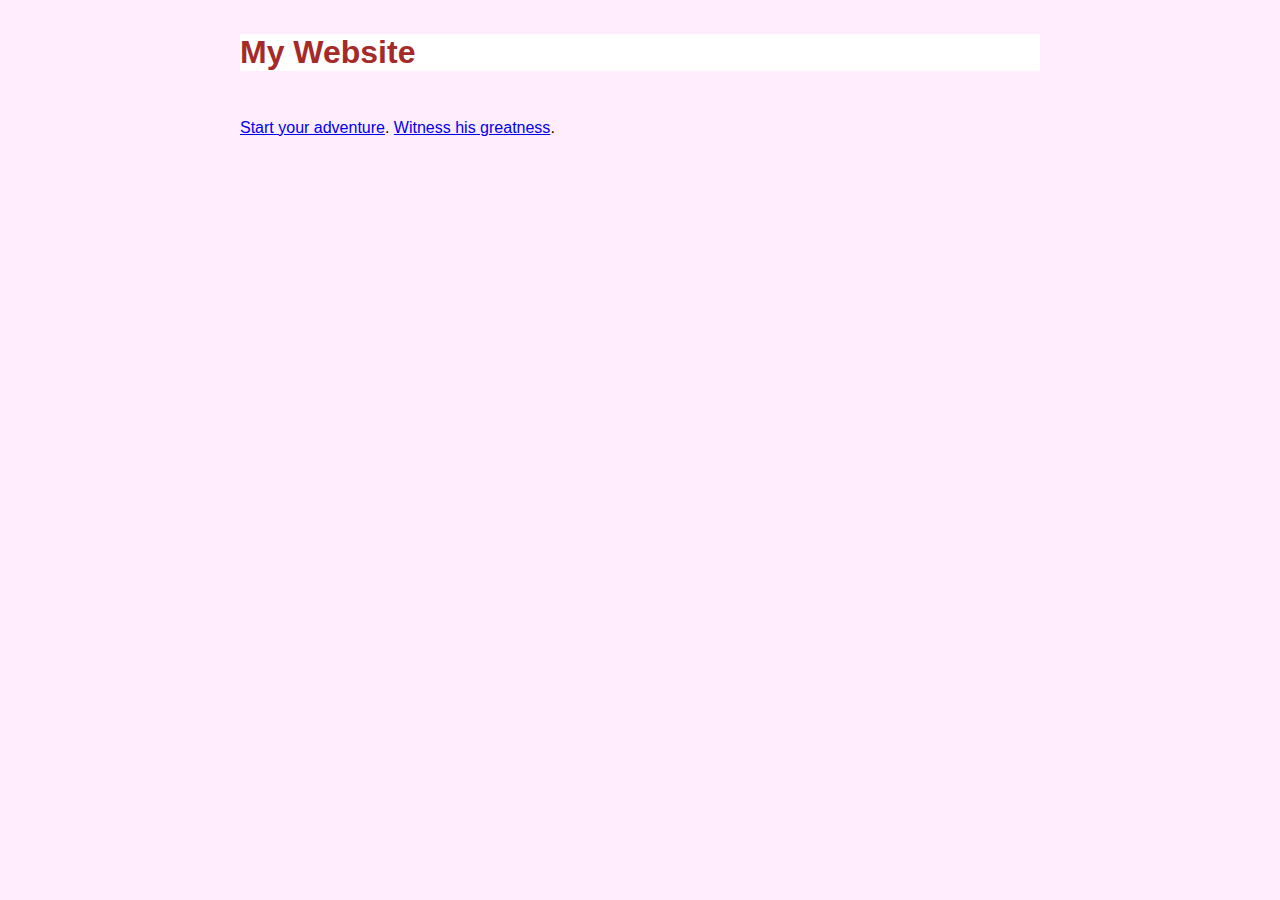
<file: index.html>
<!DOCTYPE html>
<html lang="en">
    <head>
        <meta charset="UTF-8" />
        <title>Page 3</title>
        <link rel="stylesheet" href="styles.css" />
    </head>
    <body>
        <div>
            <h1 class="title">My Website</h1>
        </div>

        <div>
            <p>
                <a href="adventure.html">Start your adventure</a>.
                <a href="littleguy.html">Witness his greatness</a>.
            </p>
        </div>
    </body>
</html>
</file>
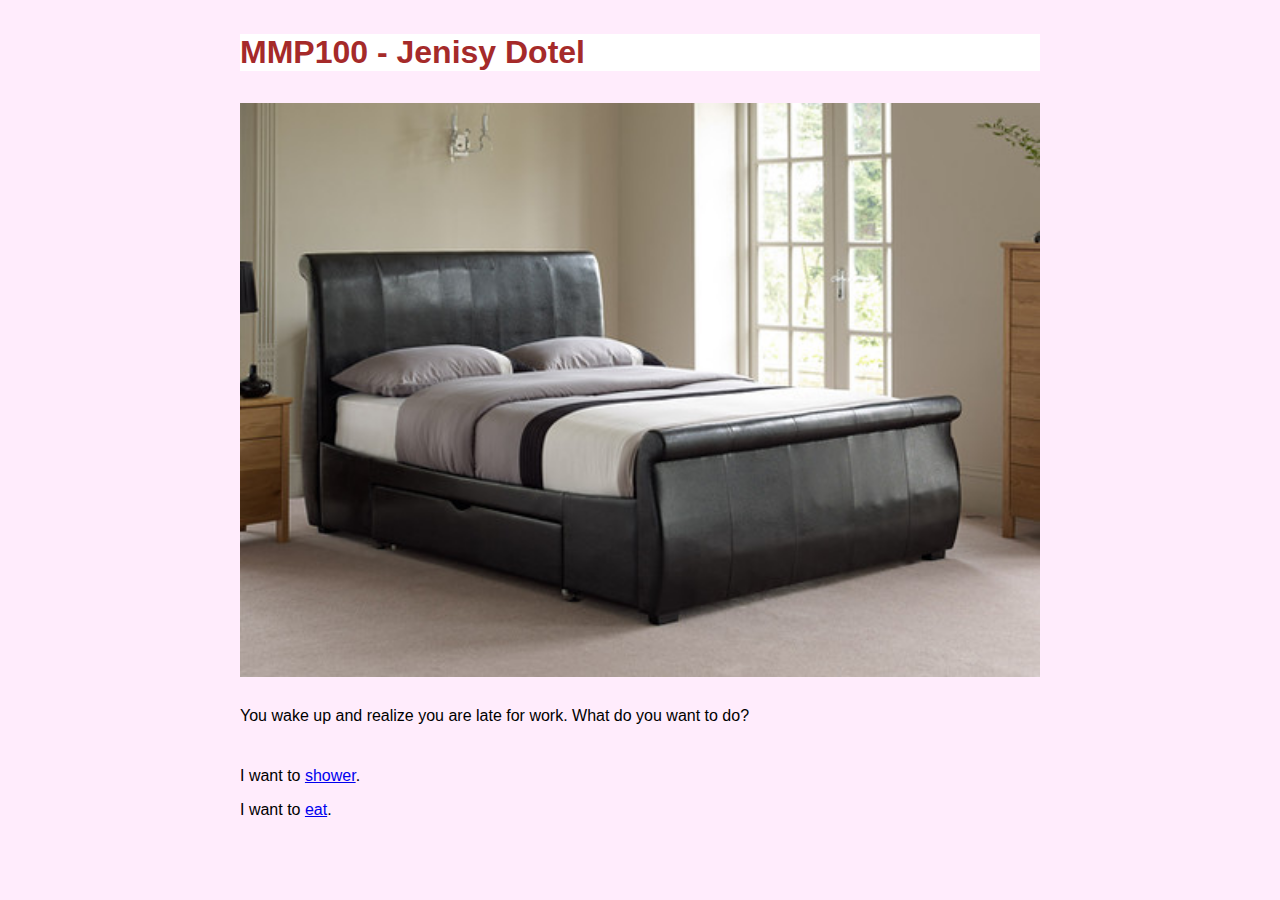
<file: adventure.html>
<!DOCTYPE html>
<html lang="en">
    <head>
        <meta charset="UTF-8" />
            <title>Home page</title>
        
        <!-- Link to external style sheet -->
        <link rel="stylesheet" href="styles.css" />
        
    </head>
    <body>
        <!-- This is a comment. The browser does not see this. -->
        
        <!-- Title of the page -->
        <div>
            <h1 class="title">MMP100 - Jenisy Dotel</h1>
        </div>
        
        <!-- Image from Google -->
        <div>
            <img width="800" src="images/bed.jpeg">
        </div>
        
        <!-- Page copy -->
        <div>
            <p>You wake up and realize you are late for work. What do you want to do?</p>
        </div>
        
        <!-- Page links -->
        <div>
            <p>I want to <a href="Shower.html">shower</a>.</p>
            <p>I want to <a href="Eat.html">eat</a>.</p>
        </div>
        
    </body>
</html>
</file>
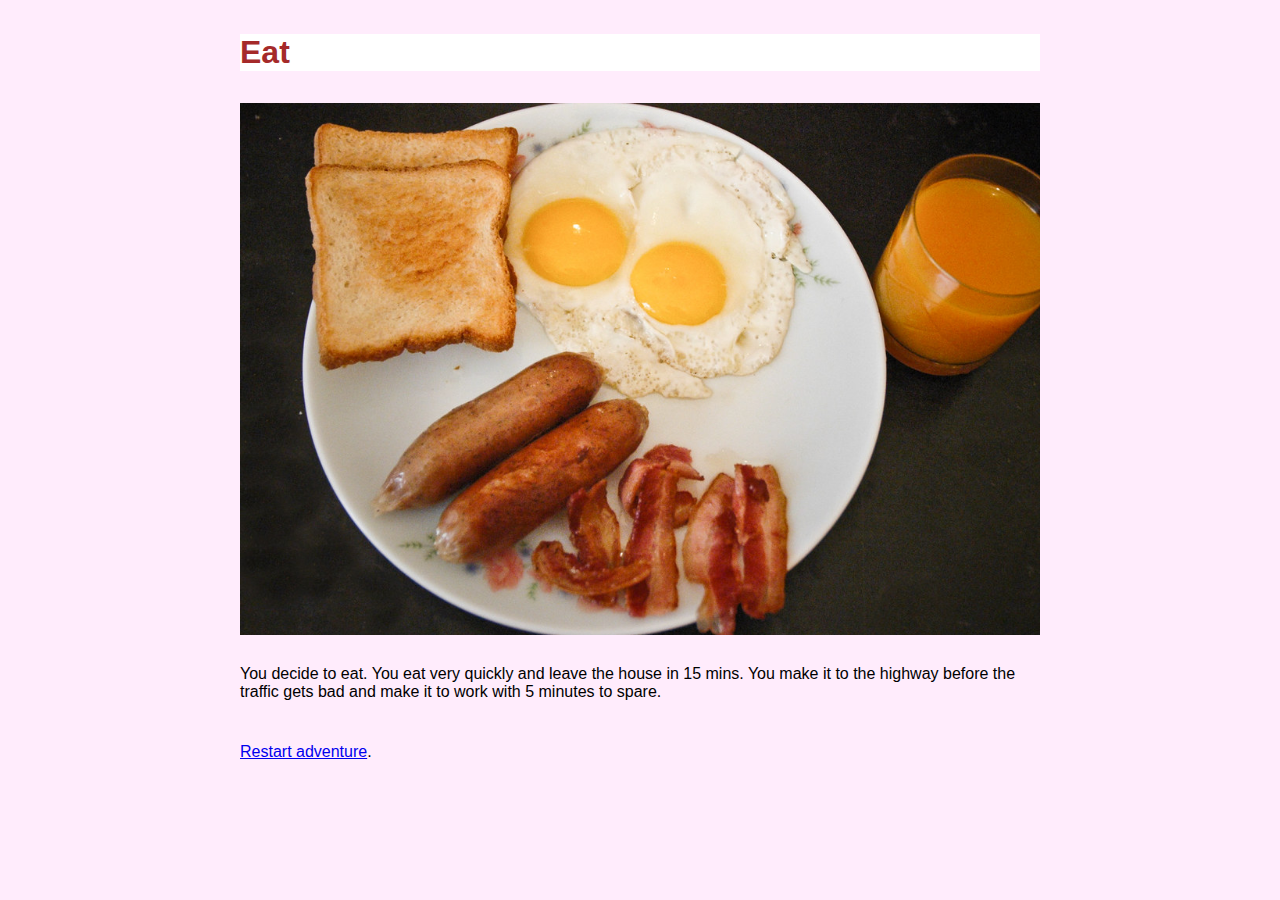
<file: Eat.html>
<!DOCTYPE html>
<html lang="en">
    <head>
        <meta charset="UTF-8" />
        <title>Page 3</title>
        <link rel="stylesheet" href="styles.css" />
    </head>
    <body>
        <div>
            <h1 class="title">Eat</h1>
        </div>

        <div>
            <img width="800" src="images/Eat.jpeg">
        </div>
        <div>
            <p>You decide to eat. You eat very quickly and leave the house in 15 mins. You make it to the highway before the traffic gets bad and make it to work with 5 minutes to spare.</p>
        </div>
        <div>
            <p>
                <a href="adventure.html">Restart adventure</a>.
            </p>
        </div>
    </body>
</html>
</file>
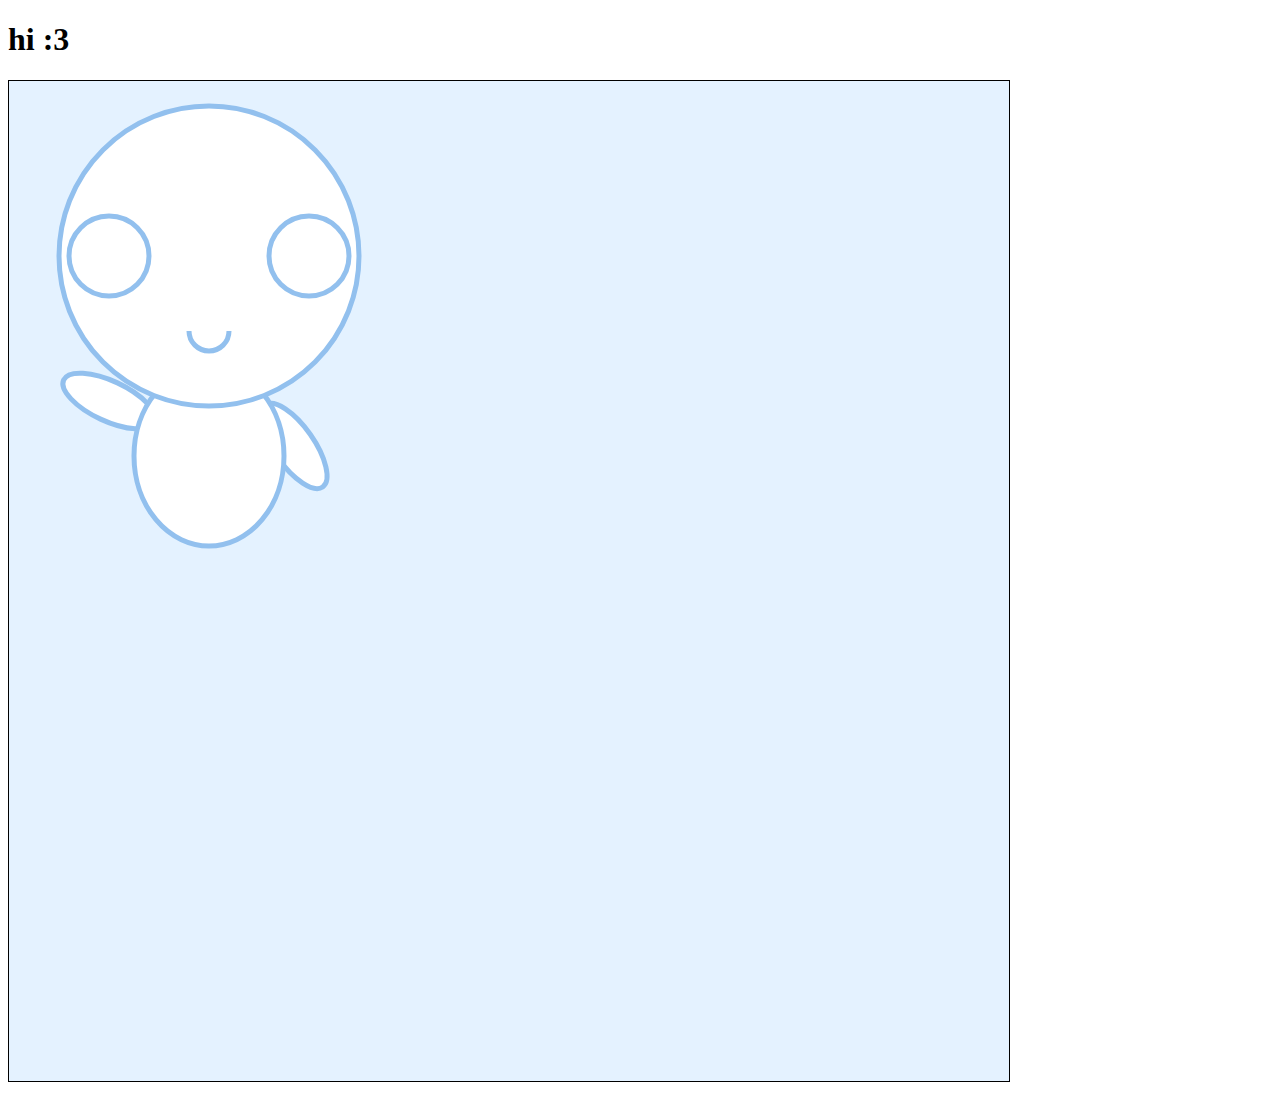
<file: littleguy.html>
<!DOCTYPE html>
<html lang="en">
    <head>
        <meta charset="UTF-8" />
        <title>Home page</title> 
    </head>
    <body>
      <h1>
        hi :3
      </h1>
     <script>
      var PI = 3.1415926;
      var QUARTER_PI = PI/4;
      var canvas = document.createElement('canvas');
      canvas.width = 1000;
      canvas.height = 1000;
      canvas.style.border = "1px solid black"
      canvas.style.backgroundColor = "#E4F2FF"

      var body = document.getElementsByTagName('body')[0];
      body.appendChild(canvas);

      var ctx = canvas.getContext('2d');

      function drawBall(x, y, rX, rY, rot) {
        ctx.beginPath();
        ctx.ellipse(x, y, rX, rY, rot, 0, 2*PI);
        ctx.fill();

        ctx.beginPath();
        ctx.ellipse(x, y, rX, rY, rot, 0, 2*PI);
        ctx.stroke();
      }

      function degrees2Radians(degrees) {
        return degrees*(PI/180);
      }

      var leftArmRot = 115;
      var deltaLeftArmRot = 3;

      function draw() {
       // ctx.background('#E4F2FF');
        ctx.strokeStyle='#92C0EE';
        ctx.fillStyle='#FFFFFF';
        ctx.lineWidth=5;
        // left arm
        drawBall(100, 320, 20, 50, degrees2Radians(leftArmRot));
        // right arm
        drawBall(285, 365, 20, 50, degrees2Radians(145));
        // body
        drawBall(200, 375, 75, 90, 0);
        // head
        drawBall(200, 175, 150, 150, 0);
        // left eye
        drawBall(100, 175, 40, 40, 0);
        // right eye
        drawBall(300, 175, 40, 40, 0);
        ctx.beginPath();
        ctx.arc(200, 250, 20, degrees2Radians(0), degrees2Radians(180));
        ctx.stroke();
        
       // ctx.font = "50px Arial";
       // ctx.fillText("U",182,350);

      }

      function tick() {
        if (leftArmRot > 145 || leftArmRot < 115) {
          deltaLeftArmRot *= -1;
        }
        leftArmRot += deltaLeftArmRot;
        ctx.clearRect(0, 0, ctx.canvas.width, ctx.canvas.height);
        draw();
        setTimeout(tick, 16);
      }
       
      tick();

     </script>
    </body>
</html>
</file>
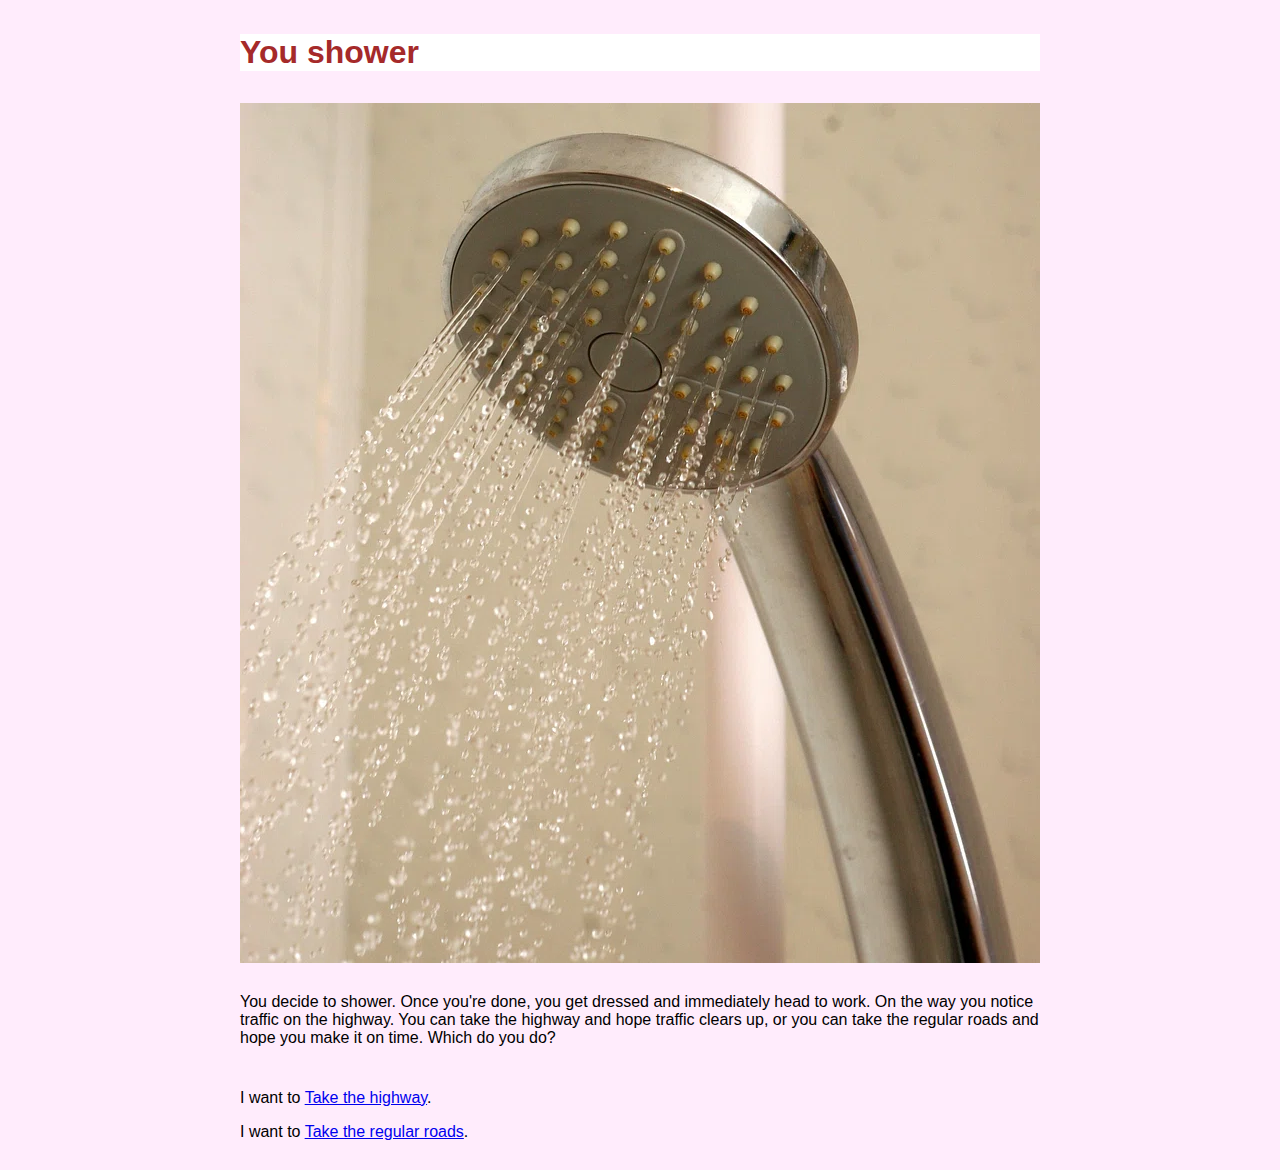
<file: Shower.html>
<!DOCTYPE html>
<html lang="en">
    <head>
        <meta charset="UTF-8" />
        <title>Page 2</title>
        <!-- Link to external style sheet -->
        <link rel="stylesheet" href="styles.css" />
    </head>
    <body>
        <!-- Title -->    
        <div>
            <h1 class="title">You shower</h1>
        </div>
        
        <!-- Image -->
        <div>
            <img width="800" src="images/shower.webp">
        </div>
        
        <!-- Copy -->
        <div>
            <p>You decide to shower. Once you're done, you get dressed and immediately head to work. On the way you notice traffic on the highway. You can take the highway and hope traffic clears up, or you can take the regular roads and hope you make it on time. Which do you do?</p>
        </div>
        
        <!--Links -->
        <div>
            <p>I want to <a href="TakeHighway.html">Take the highway</a>.</p>
            <p>I want to <a href="TakeRoads.html">Take the regular roads</a>.</p>
        </div>
    </body>
</html>
</file>
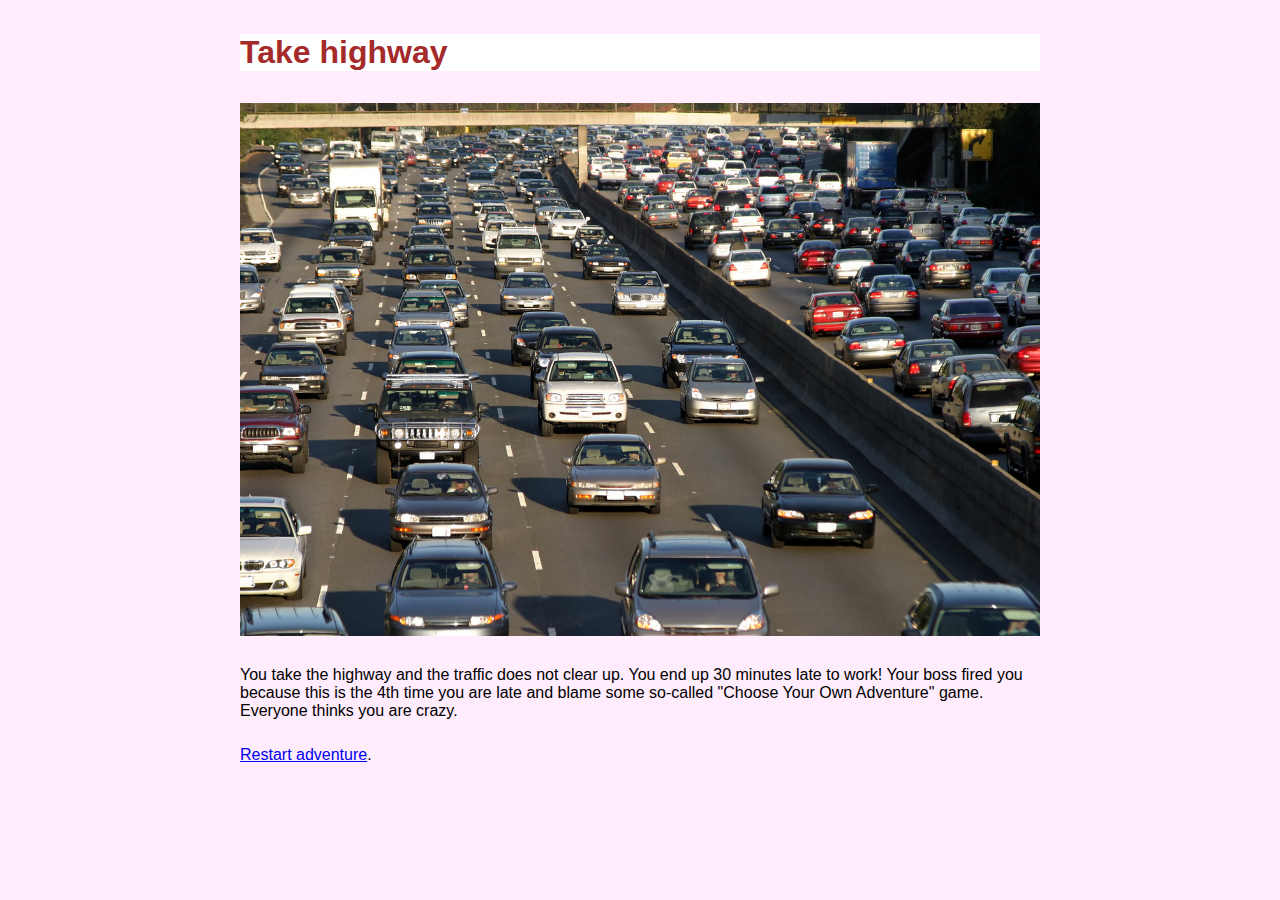
<file: TakeHighway.html>
<!DOCTYPE html>
<html lang="en">
    <head>
        <meta charset="UTF-8" />
        <title>Title</title>
        
        <!-- Link to external style sheet -->
        <link rel="stylesheet" href="styles.css" />
    </head>
    <body>
        <!-- Title of the page -->
        <div>
            <h1 class="title">Take highway</h1>
        </div>

        <!-- Image -->
        <div>
            <img src="images/Highway.jpeg" width="800px">
        </div>
       
        <!-- Copy -->
        <div>
            <p>You take the highway and the traffic does not clear up. You end up 30 minutes late to work! Your boss fired you because this is the 4th time you are late and blame some so-called "Choose Your Own Adventure" game. Everyone thinks you are crazy.</p>
        </div>
        
        <!-- Links -->
        <div>
            <a href="adventure.html">Restart adventure</a>.
        </div>
        

    </body>
</html>
</file>
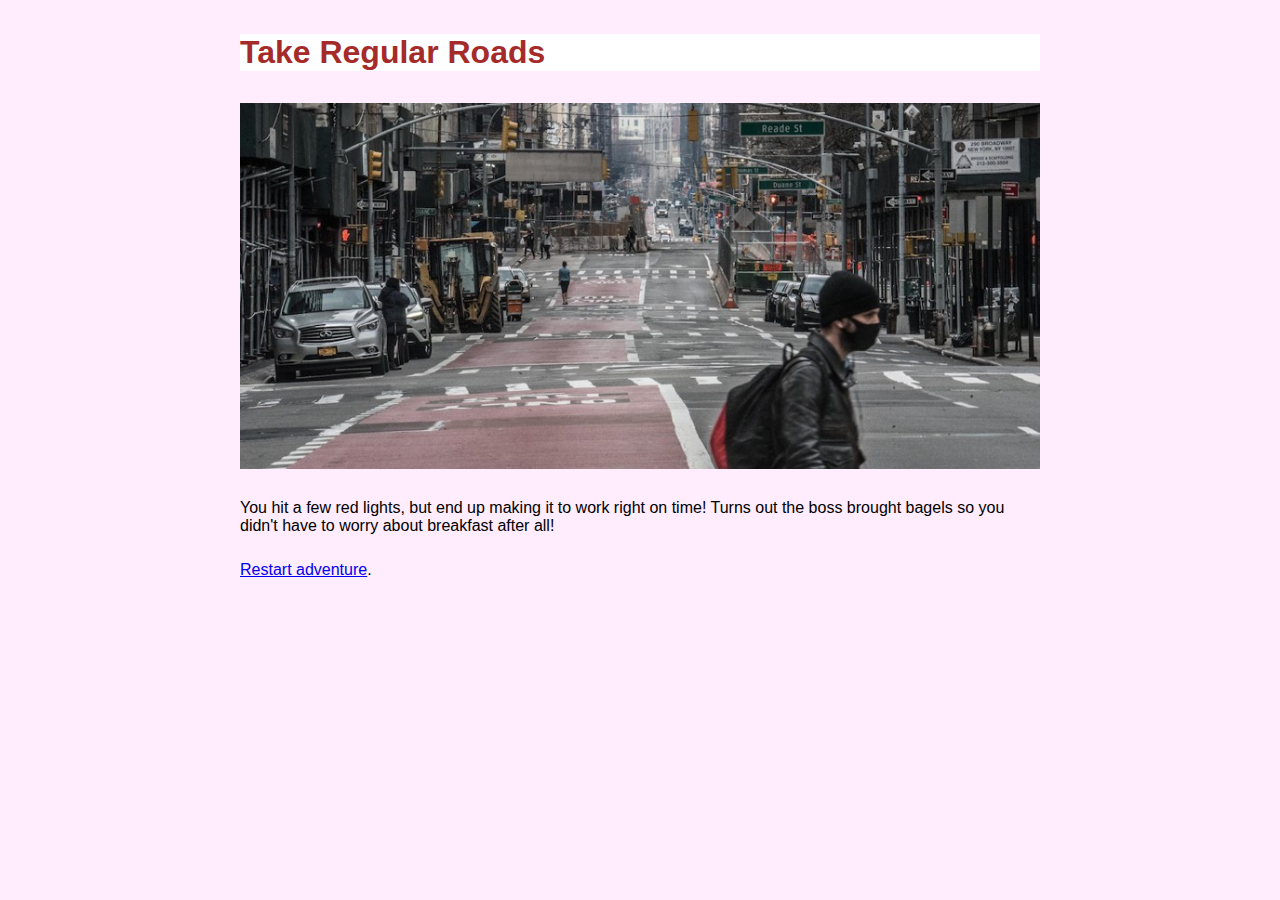
<file: TakeRoads.html>
<!DOCTYPE html>
<html lang="en">
    <head>
        <meta charset="UTF-8" />
        <title>Title</title>
        
        <!-- Link to external style sheet -->
        <link rel="stylesheet" href="styles.css" />
    </head>
    <body>
        <!-- Title of the page -->
        <div>
            <h1 class="title">Take Regular Roads</h1>
        </div>

        <!-- Image -->
        <div>
            <img src="images/Roads.jpeg" width="800px">
        </div>
       
        <!-- Copy -->
        <div>
            <p>You hit a few red lights, but end up making it to work right on time! Turns out the boss brought bagels so you didn't have to worry about breakfast after all!</p>
        </div>
        
        <!-- Links -->
        <div>
            <a href="adventure.html">Restart adventure</a>.
        </div>
        

    </body>
</html>
</file>
<file: styles.css>
.title {
    color: brown;
}

H1 {
    background-color: rgb(255, 255, 255);
}

body {
    font-family: sans-serif;
    background-color: #ffecfc;
    align-items: center;
}

div {
    width: 800px;
    border: 0px solid;
    margin: auto;
    padding: 5px;
}
</file>
